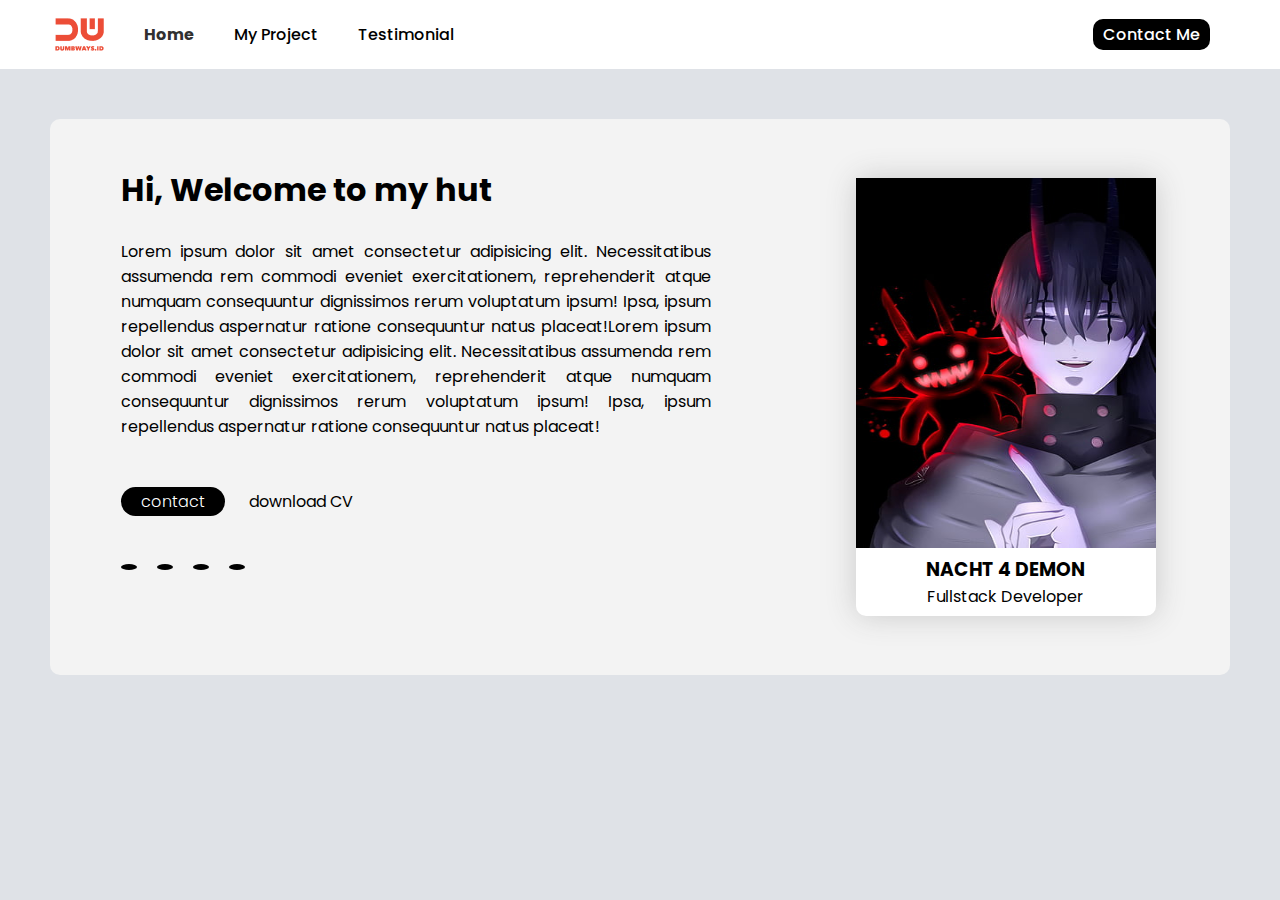
<file: index.html>
<!DOCTYPE html>
<html lang="en">
<head>
    <meta charset="UTF-8">
    <meta http-equiv="X-UA-Compatible" content="IE=edge">
    <meta name="viewport" content="width=device-width, initial-scale=1.0">
    <title>Personal Web</title>
    <link rel="website icon" href="./assets/images/logo.png"/>

    <!-- font awesome-->
    <link rel="stylesheet" href="https://cdnjs.cloudflare.com/ajax/libs/font-awesome/6.3.0/css/all.min.css" integrity="sha512-SzlrxWUlpfuzQ+pcUCosxcglQRNAq/DZjVsC0lE40xsADsfeQoEypE+enwcOiGjk/bSuGGKHEyjSoQ1zVisanQ==" crossorigin="anonymous" referrerpolicy="no-referrer" />

    <!-- font -->
    <link rel="preconnect" href="https://fonts.googleapis.com">
    <link rel="preconnect" href="https://fonts.gstatic.com" crossorigin>
    <link href="https://fonts.googleapis.com/css2?family=Poppins:wght@300;500;700&display=swap" rel="stylesheet">

    <!-- style css -->
    <link rel="stylesheet" href="./assets/css/style.css">


</head>
<body>

    <!-- start navbar -->
    <nav>
        <div class="left-nav">
            <img src="./assets/images/logo.png" alt="">
            <ul>
                <li class="item-collapse"><a href="index.html" class="active">Home</a></li>
                <li class="item-collapse"><a href="addProject.html">My Project</a></li>
                <li class="item-collapse"><a href="testimoni.html">Testimonial</a></li>
            </ul>
        </div>
    
        <div class="right-nav item-collapse" >
            <a href="contact-me.html">Contact Me</a>
        </div>
        <div class="nav-right" id="barsmenu">
            <button onclick="openHamburger()"> <i class="fa-2x fa-solid fa-bars"></i></button>
        </div>
    </nav>

    <div class="hamburger-nav-container" id="hamburger-nav-container">
        <a href="index.html" class="hamburger-active">Home</a>
        <a href="addProject.html">My Project</a>
        <a href="testimoni.html">Testimonial</a>
        <a href="contact-me.html">Contact</a>
      </div>
    <!-- end navbar -->

    <div class="container">
        <div class="card">
            <div class="left-card">
                <h1>Hi, Welcome to my hut</h1>
                <p>Lorem ipsum dolor sit amet consectetur adipisicing elit. Necessitatibus assumenda rem commodi eveniet exercitationem, reprehenderit atque numquam consequuntur dignissimos rerum voluptatum ipsum! Ipsa, ipsum repellendus aspernatur ratione consequuntur natus placeat!Lorem ipsum dolor sit amet consectetur adipisicing elit. Necessitatibus assumenda rem commodi eveniet exercitationem, reprehenderit atque numquam consequuntur dignissimos rerum voluptatum ipsum! Ipsa, ipsum repellendus aspernatur ratione consequuntur natus placeat!</p>
                <div class="cv">
                    <a href="contact-me.html" id="contact">contact</a>
                    <a href="contact-me.html">download CV<i class="fa fa-download"></i>
                    </a>
                </div>
                
                <div class="icon">
                    <a href="https://www.instagram.com/ilhamstyd/">
                        <i class="fa-brands fa-linkedin"></i> 
                    </a>
                    <a href="https://web.facebook.com/">
                        <i class="fa-brands fa-facebook"></i>
                    </a>
                    <a href="https://www.instagram.com/">
                        <i class="fa-brands fa-instagram"></i>
                    </a>
                    <a href="https://www.instagram.com/">
                        <i class="fa-brands fa-twitter"></i>
                    </a>
                </div>
            </div>

            <div class="right-card">
                <img src="./assets/images/HD-wallpaper-black-clover-anime-manga-nacht-thumbnail.jpg" alt="">
                <h3>NACHT 4 DEMON</h3>
                <p>Fullstack Developer</p>
            </div>
        </div>
    </div>
    <script src="./assets/js/navbar.js"></script>
    <script src="./assets/js/OOP/1-class.js"></script>
</body>
</html>
</file>
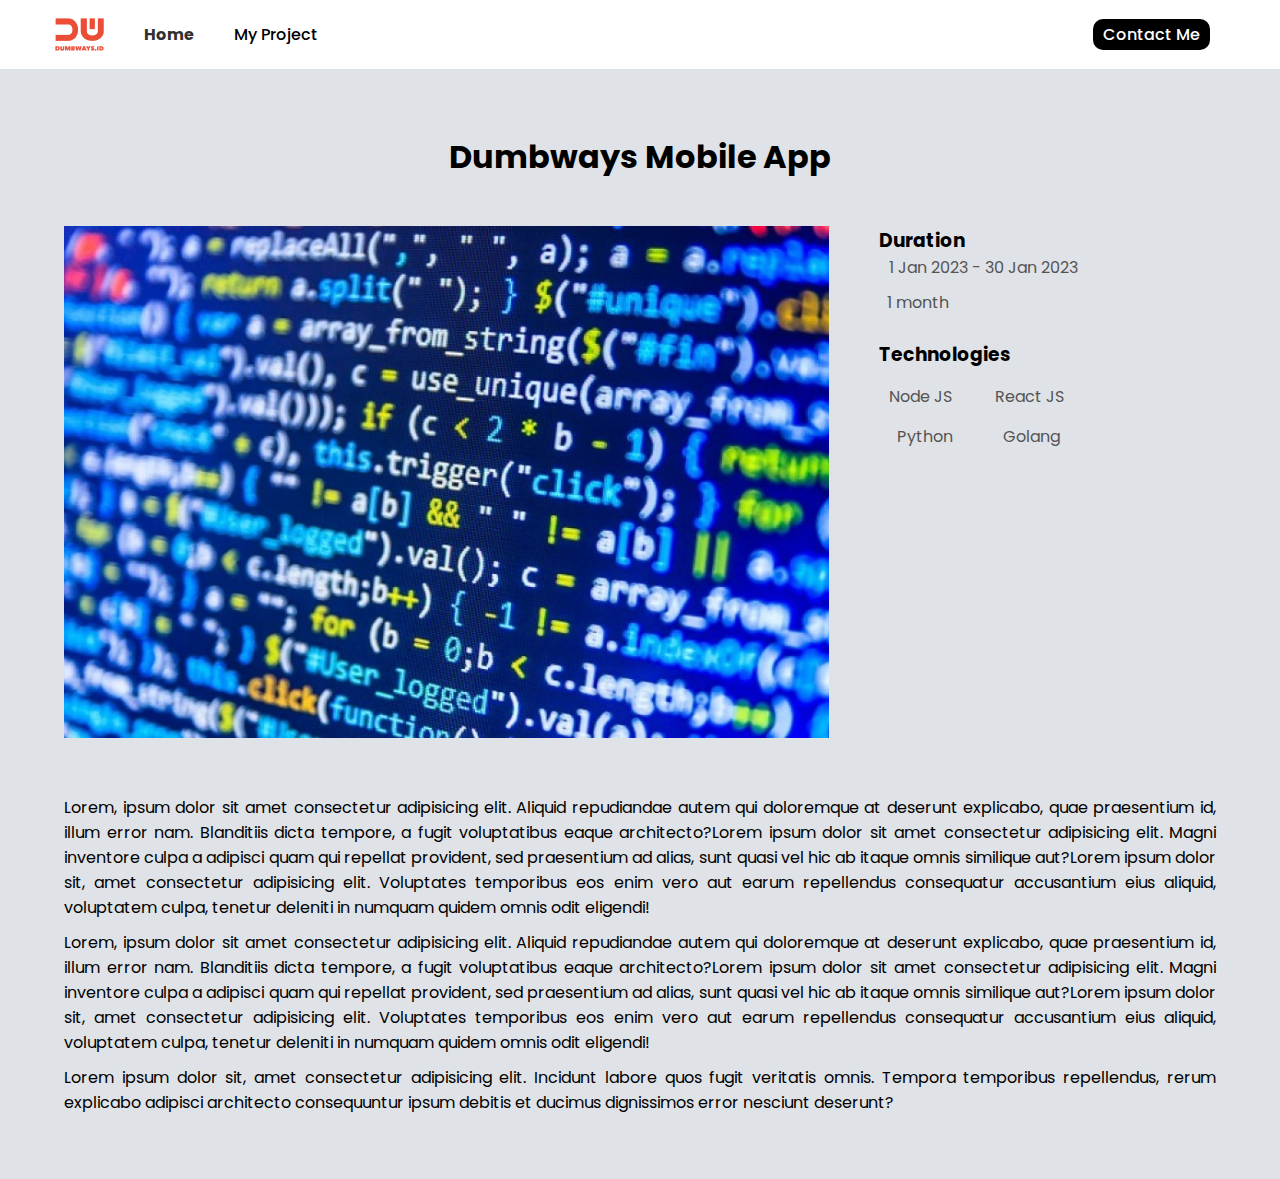
<file: add-project-detail.html>
<!DOCTYPE html>
<html lang="en">
<head>
    <meta charset="UTF-8">
    <meta http-equiv="X-UA-Compatible" content="IE=edge">
    <meta name="viewport" content="width=device-width, initial-scale=1.0">
    <title>Personal Web</title>
    <link rel="website icon" href="./assets/images/logo.png"/>

    <!-- font awesome-->
    <link rel="stylesheet" href="https://cdnjs.cloudflare.com/ajax/libs/font-awesome/6.3.0/css/all.min.css" integrity="sha512-SzlrxWUlpfuzQ+pcUCosxcglQRNAq/DZjVsC0lE40xsADsfeQoEypE+enwcOiGjk/bSuGGKHEyjSoQ1zVisanQ==" crossorigin="anonymous" referrerpolicy="no-referrer" />

    <!-- font -->
    <link rel="preconnect" href="https://fonts.googleapis.com">
    <link rel="preconnect" href="https://fonts.gstatic.com" crossorigin>
    <link href="https://fonts.googleapis.com/css2?family=Poppins:wght@300;500;700&display=swap" rel="stylesheet">

    <!-- style css -->
    <link rel="stylesheet" href="./assets/css/add-project-detail.css">
    <link rel="stylesheet" href="./assets/css/style.css">


</head>
<body>

    <!-- start navbar -->
    <nav>
        <div class="left-nav">
            <img src="./assets/images/logo.png" alt="">
            <ul>
                <li><a href="index.html" class="active">Home</a></li>
                <li><a href="addProject.html">My Project</a></li>
            </ul>
        </div>
    
        <div class="right-nav">
            <a href="contact-me.html">Contact Me</a>
        </div>
    </nav>
    <!-- end navbar -->

<div class="grid-container">
    <div class="header"><h1>Dumbways Mobile App</h1></div>
        <div class="left-item">
            <img src="./assets/images/coding-ilustrasi-_160406100902-246.jpg" alt="">
        </div>     
        <div class="right-item">
            <div>
                <h3>Duration</h3>
                <span class="duration">
                    <i class="fa-solid fa-calculator fa-sm"></i>
                    <p>1 Jan 2023 - 30 Jan 2023</p>
                </span>
                <span class="clock">
                    <i class="fa fa-clock">
                    </i>
                    <p>1 month</p>
                </span>
            </div>

            <div>
                <h3>Technologies</h3>
                    <div class="left-tech">
                        <i class="fa-brands fa-node"></i>
                        </i>
                        <p>Node JS</p>
                        <i class="fa-brands fa-react"></i>
                        <p>React JS</p>
                    </div>
                    <div class="right-tech">
                        <i class="fa-brands fa-python"></i>
                        <p style="padding-left: 8px;">Python</p>
                        <i class="fa-brands fa-golang"></i>
                        <p>Golang</p>
                    </div>
            </div>
        </div>

        <div class="main">
            <p>
            Lorem, ipsum dolor sit amet consectetur adipisicing elit. Aliquid repudiandae autem qui doloremque at deserunt explicabo, quae praesentium id, illum error nam. Blanditiis dicta tempore, a fugit voluptatibus eaque architecto?Lorem ipsum dolor sit amet consectetur adipisicing elit. Magni inventore culpa a adipisci quam qui repellat provident, sed praesentium ad alias, sunt quasi vel hic ab itaque omnis similique aut?Lorem ipsum dolor sit, amet consectetur adipisicing elit. Voluptates temporibus eos enim vero aut earum repellendus consequatur accusantium eius aliquid, voluptatem culpa, tenetur deleniti in numquam quidem omnis odit eligendi!
            </p>
            <p>
                Lorem, ipsum dolor sit amet consectetur adipisicing elit. Aliquid repudiandae autem qui doloremque at deserunt explicabo, quae praesentium id, illum error nam. Blanditiis dicta tempore, a fugit voluptatibus eaque architecto?Lorem ipsum dolor sit amet consectetur adipisicing elit. Magni inventore culpa a adipisci quam qui repellat provident, sed praesentium ad alias, sunt quasi vel hic ab itaque omnis similique aut?Lorem ipsum dolor sit, amet consectetur adipisicing elit. Voluptates temporibus eos enim vero aut earum repellendus consequatur accusantium eius aliquid, voluptatem culpa, tenetur deleniti in numquam quidem omnis odit eligendi!
            </p>
            <p>
                Lorem ipsum dolor sit, amet consectetur adipisicing elit. Incidunt labore quos fugit veritatis omnis. Tempora temporibus repellendus, rerum explicabo adipisci architecto consequuntur ipsum debitis et ducimus dignissimos error nesciunt deserunt?
            </p>
        </div>
  </div>
</body>
</html>
</file>
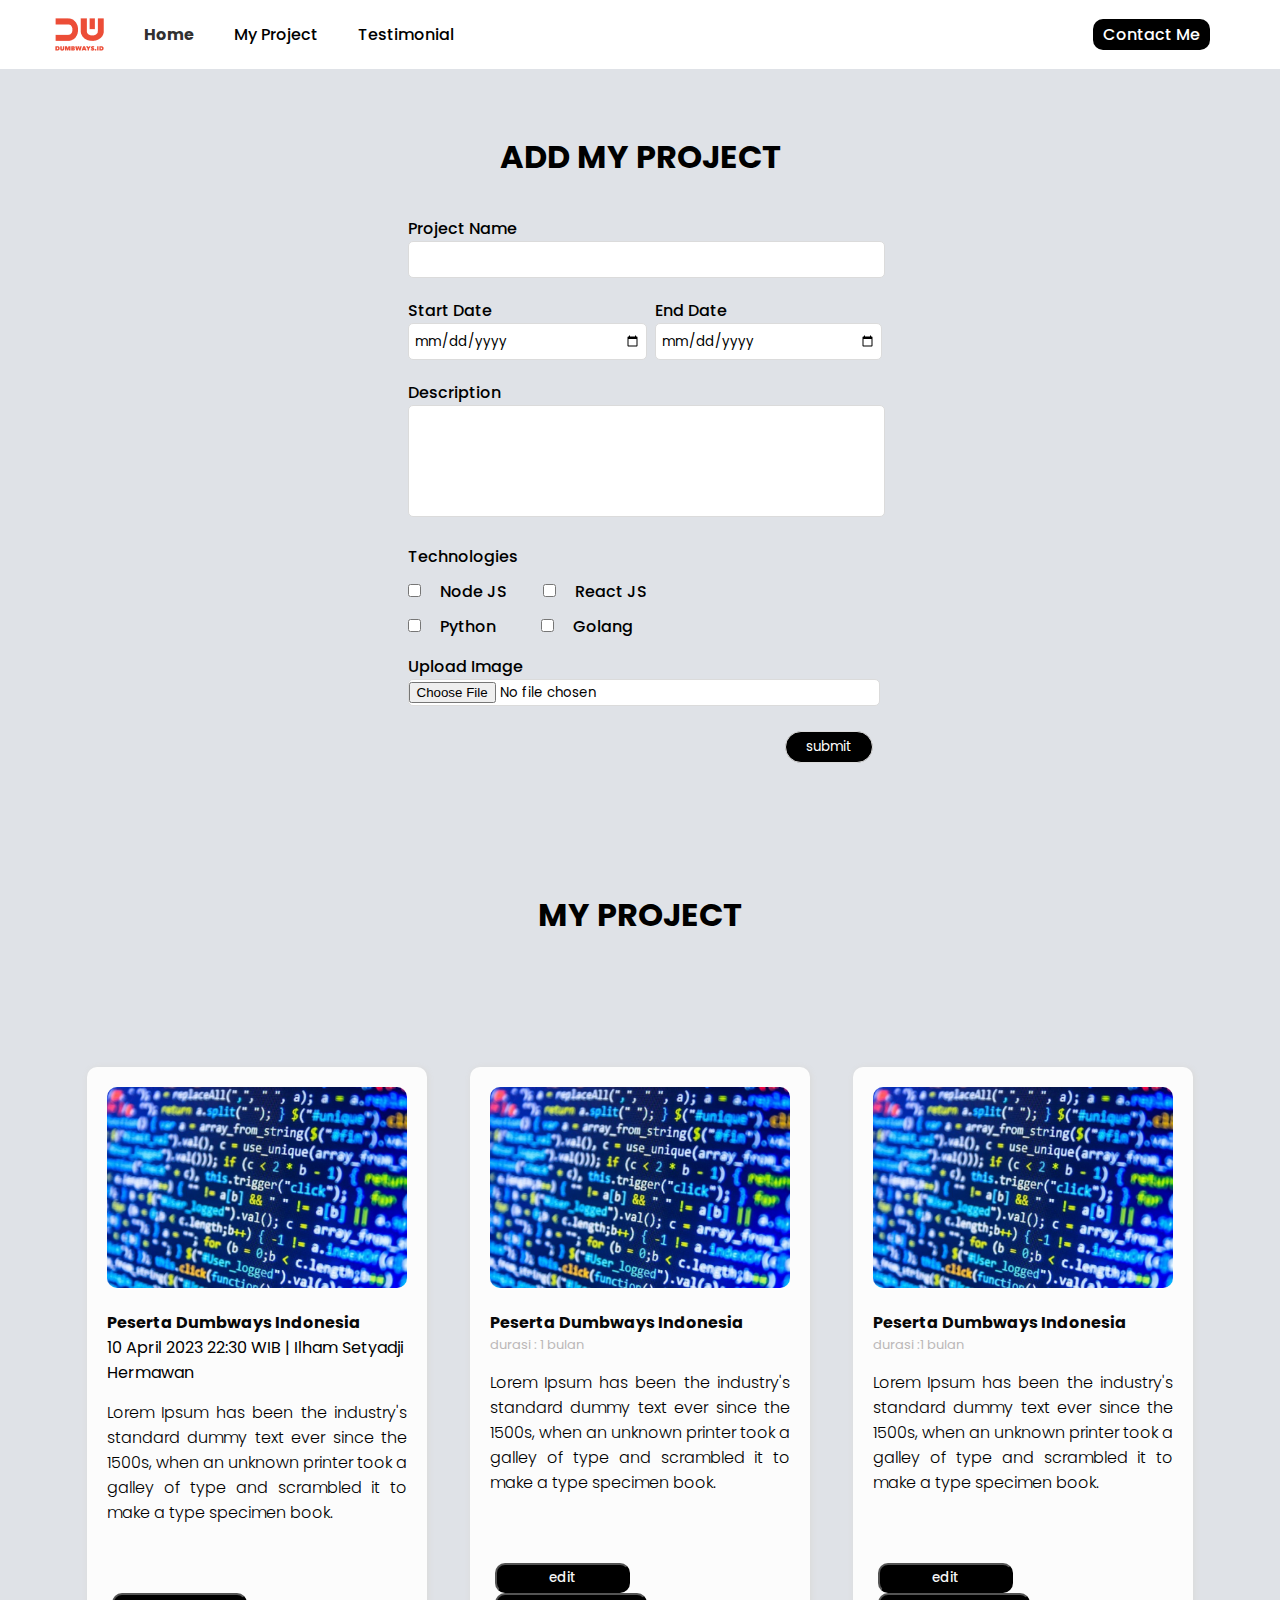
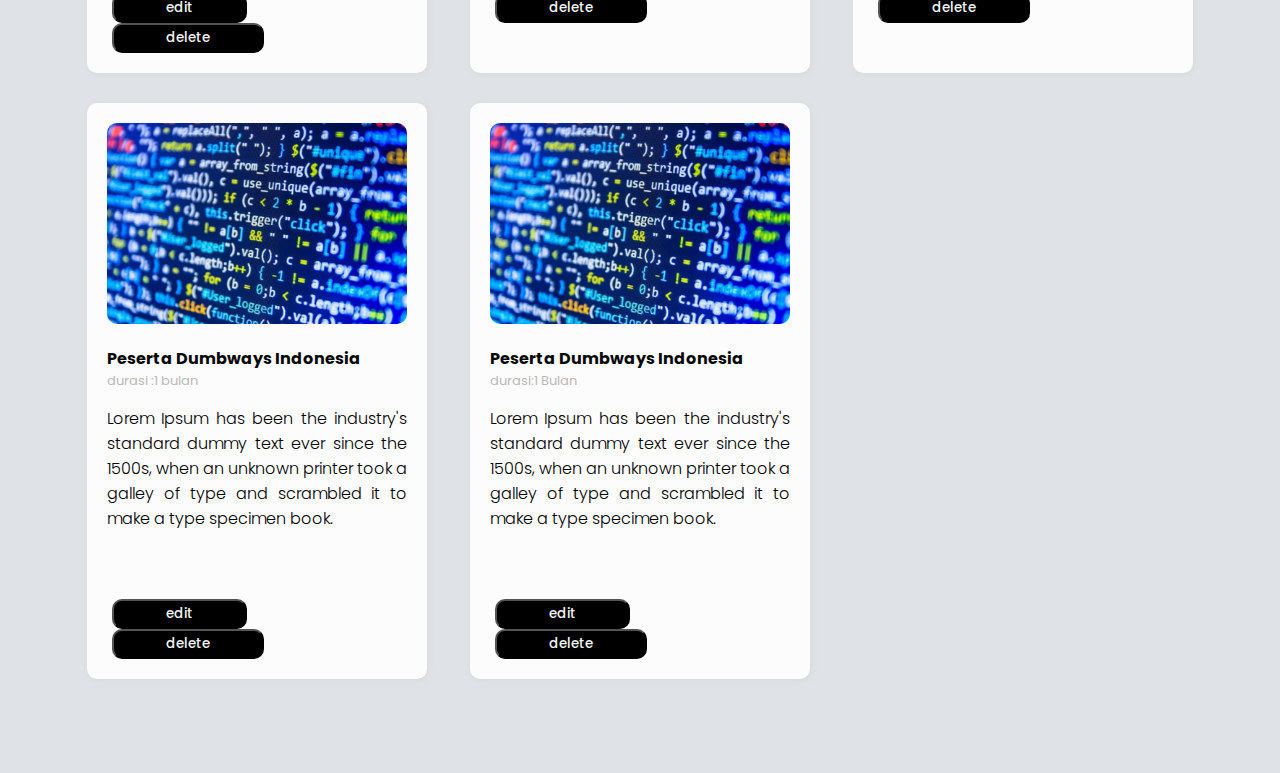
<file: addProject.html>
<!DOCTYPE html>
<html lang="en">
<head>
    <meta charset="UTF-8">
    <meta http-equiv="X-UA-Compatible" content="IE=edge">
    <meta name="viewport" content="width=device-width, initial-scale=1.0">
    <title>Personal Web | Add Project</title>

    <link rel="website icon" href="assets/images/logo.png">

    <!-- font awesome-->
    <link rel="stylesheet" href="https://cdnjs.cloudflare.com/ajax/libs/font-awesome/6.3.0/css/all.min.css" integrity="sha512-SzlrxWUlpfuzQ+pcUCosxcglQRNAq/DZjVsC0lE40xsADsfeQoEypE+enwcOiGjk/bSuGGKHEyjSoQ1zVisanQ==" crossorigin="anonymous" referrerpolicy="no-referrer" />

    <!-- font -->
    <link rel="preconnect" href="https://fonts.googleapis.com">
    <link rel="preconnect" href="https://fonts.gstatic.com" crossorigin>
    <link href="https://fonts.googleapis.com/css2?family=Poppins:wght@300;500;700&display=swap" rel="stylesheet">

    <!-- style css -->
    <link rel="stylesheet" href="assets/css/style.css">
    <link rel="stylesheet" href="assets/css/addProject.css">

</head>
<body>
    
    <!-- start navbar -->
    <nav>
        <div class="left-nav">
            <img src="./assets/images/logo.png" alt="">
            <ul>
                <li class="item-collapse"><a href="index.html" class="active">Home</a></li>
                <li class="item-collapse"><a href="addProject.html">My Project</a></li>
                <li class="item-collapse"><a href="testimoni.html">Testimonial</a></li>
            </ul>
        </div>
    
        <div class="right-nav item-collapse" >
            <a href="contact-me.html">Contact Me</a>
        </div>
        <div class="nav-right" id="barsmenu">
            <button onclick="openHamburger()"> <i class="fa-2x fa-solid fa-bars"></i></button>
        </div>
    </nav>

    <div class="hamburger-nav-container" id="hamburger-nav-container">
        <a href="index.html">Home</a>
        <a href="addProject.html" class="hamburger-active">My Project</a>
        <a href="testimoni.html">Testimonial</a>
        <a href="contact-me.html">Contact</a>
      </div>
    <!-- end navbar -->

    <form onsubmit="getProject(event)">
        <div class="container-addProject">
            <div class="addProject">
                <h1>ADD MY PROJECT</h1>

                <div class="projectName">
                    <label for="projectName">Project Name
                        <input type="text" id="projectName">
                    </label>
                </div>

                <div class="allDate">
                    <div class="startDate">
                        <label for="startDate">Start Date
                            <input type="date" id="startDate">
                        </label>
                    </div>

                    <div class="endDate">
                        <label for="endDate">End Date
                            <input type="date" id="endDate">
                        </label>
                    </div>
                </div>

                <div class="desc">
                    <label for="desc">Description
                        <textarea name="" id="desc" cols="30" rows="10"></textarea>
                    </label>
                </div>

                <div class="technologies">
                    <div>
                        <label for="technologies" id="technologies">Technologies</label>
                    </div>
                    <div class="up-tech">
                        <input type="checkbox" id="tech-one">
                        <label for="tech-one">Node JS
                        </label>
                        <input type="checkbox" id="tech-two">
                        <label for="tech-two">React JS
                        </label>
                    </div>

                    <div class="bottom-tech">
                        <input type="checkbox" id="tech-three">
                        <label for="tech-three">Python
                        </label>
                        <input type="checkbox" id="tech-four">
                        <label for="tech-four">Golang
                        </label>
                    </div>
                </div>

                <div class="upFile">
                    <label for="upload-image">Upload Image
                        <input type="file" id="upload-image" />
                    </label>
                </div>

                <div class="btn">
                    <button>submit</button>
                </div>
            </div>
        </div>
    </form>

    <div class="container-card" id="conten">
            <header><h1>My Project</h1></header>
            <main>
                <div class="card-project">
                    <div class="content">
                        <img src="./assets/images/coding-ilustrasi-_160406100902-246.jpg" alt="image">
                        <a href="add-project-detail.html" target="_blank"><h4>Peserta Dumbways Indonesia</h4></a>
                        <div class="detail-blog-content">
                            10 April 2023 22:30 WIB | Ilham Setyadji Hermawan
                            </div>
                        <div class="text">
                            <p>Lorem Ipsum has been the industry's standard dummy text ever since the 1500s, when an unknown printer took a galley of type and scrambled it to make a type specimen book.</p>
                        </div>
    
                        <!-- technologies -->
                        <div class="tech">
                            <i class="fa-brands fa-golang"></i>
                            <i class="fa-brands fa-node"></i>
                            <i class="fa-brands fa-react"></i>
                        </div>
                        <!-- end-technologies -->
                        
                    </div>
                    
                    <button>edit</button>
                    <button>delete</button>
                </div>

                <div class="card-project">
                    <div class="content">
                        <img src="./assets/images/coding-ilustrasi-_160406100902-246.jpg" alt="image">
                        <a href="add-project-detail.html"><h4>Peserta Dumbways Indonesia</h4></a>
                        <span><p>durasi : 1 bulan</p></span>
                        <div class="text">
                            <p>Lorem Ipsum has been the industry's standard dummy text ever since the 1500s, when an unknown printer took a galley of type and scrambled it to make a type specimen book.</p>
                        </div>
    
                        <!-- technologies -->
                        <div class="tech">
                            <i class="fa-brands fa-node"></i>
                            <i class="fa-brands fa-golang"></i>
                            <i class="fa-brands fa-python"></i>
                        </div>
                        <!-- end-technologies -->
                        
                    </div>
                    
                    <button>edit</button>
                    <button>delete</button>
                </div>

                <div class="card-project">
                    <div class="content">
                        <img src="./assets/images/coding-ilustrasi-_160406100902-246.jpg" alt="image">
                        <a href="add-project-detail.html"><h4>Peserta Dumbways Indonesia</h4></a>
                        <span><p>durasi :1 bulan</p></span>
                        <div class="text">
                            <p>Lorem Ipsum has been the industry's standard dummy text ever since the 1500s, when an unknown printer took a galley of type and scrambled it to make a type specimen book.</p>
                        </div>
    
                        <!-- technologies -->
                        <div class="tech">
                            <i class="fa-brands fa-golang"></i>
                            <i class="fa-brands fa-python"></i>
                            <i class="fa-brands fa-react"></i>
                        </div>
                        <!-- end-technologies -->
                        
                    </div>
                    
                    <button>edit</button>
                    <button>delete</button>
                </div>

                <div class="card-project">
                    <div class="content">
                        <img src="./assets/images/coding-ilustrasi-_160406100902-246.jpg" alt="image">
                        <a href="add-project-detail.html"><h4>Peserta Dumbways Indonesia</h4></a>
                        <span><p>durasi :1 bulan</p></span>
                        <div class="text">
                            <p>Lorem Ipsum has been the industry's standard dummy text ever since the 1500s, when an unknown printer took a galley of type and scrambled it to make a type specimen book.</p>
                        </div>
    
                        <!-- technologies -->
                        <div class="tech">
                            <i class="fa-brands fa-golang"></i>
                            <i class="fa-brands fa-react"></i>
                            <i class="fa-brands fa-python"></i>
                        </div>
                        <!-- end-technologies -->
                        
                    </div>
                    
                    <button>edit</button>
                    <button>delete</button>
                </div>

                <div class="card-project">
                    <div class="content">
                        <img src="./assets/images/coding-ilustrasi-_160406100902-246.jpg" alt="image">
                        <a href="add-project-detail.html"><h4>Peserta Dumbways Indonesia</h4></a>
                        <span><p>durasi:1 Bulan</p></span>
                        <div class="text">
                            <p>Lorem Ipsum has been the industry's standard dummy text ever since the 1500s, when an unknown printer took a galley of type and scrambled it to make a type specimen book.</p>
                        </div>
    
                        <!-- technologies -->
                        <div class="tech">
                            <i class="fa-brands fa-python"></i>
                            <i class="fa-brands fa-node"></i>
                            <i class="fa-brands fa-react"></i>
                        </div>
                        <!-- end-technologies -->
                        
                    </div>
                    
                    <button>edit</button>
                    <button>delete</button>
                </div>
                
            </main>

    </div>
    <script src="assets/js/navbar.js"></script>
    <script src="assets/js/script.js"></script>
</body>
</html>
</file>
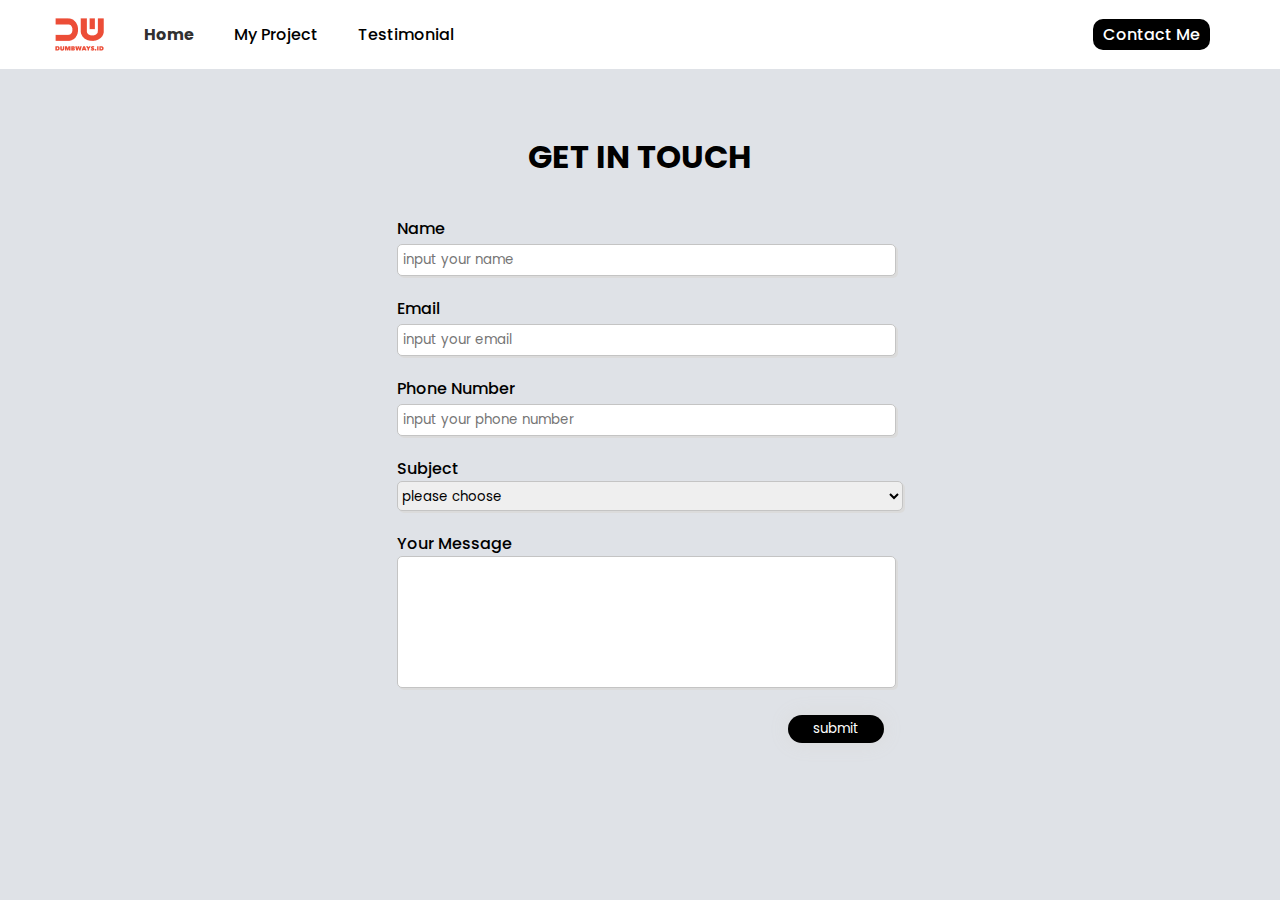
<file: contact-me.html>
<!DOCTYPE html>
<html lang="en">
<head>
    <meta charset="UTF-8">
    <meta http-equiv="X-UA-Compatible" content="IE=edge">
    <meta name="viewport" content="width=device-width, initial-scale=1.0">
    <title>Personal Web | Contact Me</title>

    <!-- web icon -->
    <link rel="website icon" href="./assets/images/logo.png">

    <!-- font awesome-->
    <link rel="stylesheet" href="https://cdnjs.cloudflare.com/ajax/libs/font-awesome/6.3.0/css/all.min.css" integrity="sha512-SzlrxWUlpfuzQ+pcUCosxcglQRNAq/DZjVsC0lE40xsADsfeQoEypE+enwcOiGjk/bSuGGKHEyjSoQ1zVisanQ==" crossorigin="anonymous" referrerpolicy="no-referrer" />

    <!-- font -->
    <link rel="preconnect" href="https://fonts.googleapis.com">
    <link rel="preconnect" href="https://fonts.gstatic.com" crossorigin>
    <link href="https://fonts.googleapis.com/css2?family=Poppins:wght@300;500;700&display=swap" rel="stylesheet">

    <!-- style css -->
    <link rel="stylesheet" href="./assets/css/style.css">
    <link rel="stylesheet" href="./assets/css/contact-me.css">

</head>
<body>

    <!-- start navbar -->
    <nav>
        <div class="left-nav">
            <img src="./assets/images/logo.png" alt="">
            <ul>
                <li class="item-collapse"><a href="index.html" class="active">Home</a></li>
                <li class="item-collapse"><a href="addProject.html">My Project</a></li>
                <li class="item-collapse"><a href="testimoni.html">Testimonial</a></li>
            </ul>
        </div>
    
        <div class="right-nav item-collapse" >
            <a href="contact-me.html">Contact Me</a>
        </div>
        <!-- hamburger menu -->
        <div class="nav-right" id="barsmenu">
            <button onclick="openHamburger()"> <i class="fa-2x fa-solid fa-bars"></i></button>
        </div>
    </nav>

    <div class="hamburger-nav-container" id="hamburger-nav-container">
        <a href="index.html" >Home</a>
        <a href="addProject.html">My Project</a>
        <a href="testimoni.html">Testimonial</a>
        <a href="contact-me.html" class="hamburger-active">Contact</a>
      </div>
    <!-- end navbar -->

    <form>
        <div class="container-form">
            <h1>Get in touch</h1>

            <div class="name">
                <label for="name">Name
                    <input type="text" id="name" placeholder="input your name" value="" required>
                </label>
            </div>
            <div class="email">
                <label for="email">Email
                    <input type="email" id="email" placeholder="input your email" value="" required>
                </label>
            </div>
            <div class="phoneNumber">
                <label for="phone-number">Phone Number
                    <input type="number" id="phone-number" placeholder="input your phone number" value="" required>
                </label>
            </div>
            <div class="subject">
                <label for="subject">Subject
                    <select name="Subject" id="subject">
                        <option value="" hidden>please choose</option>
                        <option value="golang">golang</option>
                        <option value="c++">c++</option>
                        <option value="python">python</option>
                    </select>
                </label>
            </div>
            <div class="message">
                <label for="msg">Your Message
                    <textarea id="msg" cols="30" rows="10"></textarea>
                </label>
            </div>

            <div class="btn">
                <button type="button" onclick="getData()">submit</button>
            </div>
        </div>
    </form>
    <script src="./assets/js/navbar.js"></script>
    <script src="./assets/js/contactMe.js"></script>
</body>
</html>
</file>
<file: assets/css/style.css>
*{
    margin: 0;
    padding: 0;
    font-family: 'Poppins', sans-serif;
}

nav{
    display: flex;
    justify-content: space-between;
    height: 5vh;
    background-color: white;
    padding: 12px 0 12px 55px;
}

.left-nav{
    display: flex;
    align-items: center;
}

.left-nav ul{
    display: flex;
}

.left-nav ul li{
    list-style-type: none;
    padding-left: 40px;
}

.left-nav ul li a{
    text-decoration: none;
    color: #000;
    font-weight: 500;
}

.left-nav ul li a:hover{
    color: #313030;
    font-weight: 700;
}

.left-nav ul li a.active{
    color: #313030;
    font-weight: 700;
}

.hamburger-active{
    color: #313030;
    font-weight: 700;
}

.right-nav{
    display: flex;
    margin-right: 70px;
    align-items: center;
}

.right-nav a{
    text-decoration: none;
    color: #ffff;
    background-color: #000;
    border-radius: 10px;
    padding: 3px 10px;
    font-weight: 500;
    font-size: medium;
}

.right-nav a:hover {
    background-color: #F5F5F5;
    color: #131313;
    border: 1px solid black;
}

body{
    background-color: #dfe2e7;
}
.container{
    margin: 50px;
    border-radius: 10px;
    
}

.card{
    background-color: #f3f3f3;
    display: flex;
    border-radius: 10px;
    box-shadow: 1px grey;
}

.left-card{
    width: 50%;
    margin: 4% 6%;
    text-align: justify;
}

.left-card h1{
    margin-bottom: 25px;
}

.cv{
    margin: 50px 0;
    
}

#contact{
    color: #fff;
    background-color: #000;
    border-radius: 20px;
    padding: 3px 20px;
    font-weight: 300;
    margin-right: 20px;
}

#contact:hover{
    background-color: #F5F5F5;
    color: #131313;
    border: 1px solid #000;
    box-shadow: 0 0 10px #dbdbdb;
    font-weight: 500;
}

.cv a{
    text-decoration: none;
    color: #000;
}

.icon{
    display: flex;
    justify-content:flex-start;
}

.icon a{
    font-size: 20px;
    text-decoration: none;
    color: #fff;
    background-color: #000;
    border-radius: 100%;
    padding: 3px 8px;
    margin-right: 20px;
}

.icon a:hover{
    background-color: #F5F5F5;
    color: #131313;
    border: 1px solid #000;
    box-shadow: 0 0 10px #dbdbdb;
}

.right-card{
    margin: 5% auto;
    background-color: #fff;
    border-radius: 10px;
    box-shadow: 0 0 30px #cacaca;
}

.right-card img{
    width: 300px;
    height: 370px;
}

.right-card h3{
    text-align: center;
}

.right-card p{
    text-align: center;
    padding-bottom: 7px;
}

/* hamburger menu */
#barsmenu {
    display: none;
  }
  
  .hamburger-nav-container {
    font-size: small;
    list-style-type: none;
    display: none;
  }
  
  .hamburger-nav-container a {
    text-decoration: none;
    color: #fff;
    background-color: #9a9a9a;
    display: flex;
    align-items: center;
    justify-content: center;
    padding: 10px;
    border: 1px solid #fff;
  }
  
  .hamburger-nav-container .hamburger-active {
    text-decoration: none;
    color: #fff;
    background-color: rgb(28, 27, 27);
    display: flex;
    align-items: center;
    justify-content: center;
    padding: 10px;
    border: 1px solid #fff;
  }
  
  /* responsive */
  @media only screen and (max-width: 900px) {
    .left-card {
      font-size: small;
    }
    .right-card{
        font-size: small;
        transition: 0.5s ease-out;
    }
    .right-card img{
        width: 250px;
        height: 350px;
        transition: 0.3s;
    }
}

    @media only screen and (max-width: 765px){
        .right-nav{
            margin-right: 30px;
        }
        .card{
            flex-direction: column;
        }
        .left-card{
            width: auto;
        }
        .left-card h1{
            text-align: center;
        }
        .icon{
            justify-content: center;
        }

    }

    @media only screen and (max-width: 660px){
        #barsmenu{
            display: block;
            cursor: pointer;
            margin-right: 10px;
        }

        .container{
            margin: 20px;
        }
        .left-card h1{
            font-size: large;
        }
        .left-nav ul li{
            display: none;
        }
        .right-nav{
            display: none;
        }
        .left-nav img{
            display: none;
        }
        .nav-right button{
            background-color: transparent;
            border: none;
            cursor: pointer;
        }
    }
</file>
<file: assets/css/add-project-detail.css>
*{
    margin: 0;
    padding: 0;
    font-family: 'Poppins',sans-serif;
}

.grid-container {
  display: grid;
  grid-template-areas:
    'header header header'
    'img img right'
    'main main main';
  gap: 10px;
  background-color: #dfe2e7;
  padding: 5%;
  grid-template-columns: 1fr 1fr 1fr;
  grid-row: auto 1fr auto;
}

.header { 
  grid-area: header;
  margin-bottom: 35px;
}

.header h1{
  text-align: center;
}

.left-item {
  grid-area: img;
}
  
.left-item img{
  width: 100%;
  height: auto;
  object-fit: cover;
}

.right-item { 
  grid-area: right; 
  margin-left: 40px;
}

.duration{
  display: flex;
  align-items: center;
}

.duration i{
  margin-right: 3%;
  font-size: large;
}

.right-item span p{
  color: rgb(84, 84, 84);
}

.clock{
  display: flex; 
  align-items: center; 
  margin-top: 10px;
  margin-bottom: 25px;
}

.clock i{
  margin-right: 2.5%;
}


.left-tech{
  display: flex;
  align-items: center;
  margin-top: 15px;
  margin-bottom: 15px;
}

.left-tech i, .right-tech i{
  font-size: 25px;
  margin-right: 10px;
}

.left-tech p{
  margin-right: 10%;
  color: rgb(84, 84, 84);
}

.right-tech p{
  margin-right: 12%;
  color: rgb(84, 84, 84);
}

.right-tech{
  display: flex;
}

.main { 
  grid-area: main;
  margin-top: 30px;
}

.main p{
  text-align: justify;
  padding-top: 10px;
}
</file>
<file: assets/css/addProject.css>
form{
    background-color: #dfe2e7;
}

.container-addProject{
    display: flex;
    justify-content: center;
    align-items: center;
}

.addProject{
    margin: 5% 0;
    padding: 0 5%;
}

.addProject h1{
    text-align: center;
    margin-bottom: 35px;
}

.addProject label{
    font-weight: 500;
}

.projectName input{
    width: 100%;
    padding: 5px;
    outline: none;
    border-radius: 5px;
    border:1px solid #dbdbdb;
    margin-bottom: 20px;
    height: 25px;
}

.allDate{
    display: flex;
    gap: 20px;
}

.allDate input{
   width: 100%;
   padding: 5px;
   outline: none;
   border-radius: 5px;
   border:1px solid #dbdbdb;
   margin-bottom: 20px;
   height: 25px;
}

.desc textarea{
    width: 100%;
    padding: 5px;
    outline: none;
    border-radius: 5px;
    border:1px solid #dbdbdb;
    margin-bottom: 20px;
    resize: none;
    height: 100px;
}

.up-tech, .bottom-tech{
    margin-top: 10px;
    width: 100%;
}

.bottom-tech{
    margin-bottom: 15px;
}

.up-tech input, .bottom-tech input{
    margin-right: 15px;
}

.up-tech label{
    margin-right: 7%;
}

.bottom-tech label{
    margin-right: 9%;
}

.upFile label{
    margin-top: 20px;
}

.upFile input{
    width: 100%;
    background-color: #fff;
    padding: 2px 5px 2px 0;
    outline: none;
    border-radius: 5px;
    border:1px solid #dbdbdb;
}


.btn button{
    margin-top: 25px;
    float: right;
    border-radius: 35px;
    border:1px solid #dbdbdb;
    background-color: #000;
    color: #fff;
    padding: 5px 20px;
    cursor: pointer;
}

.container-card{
    display: grid;
    width: 100%;
    grid-template-areas: "header header header"
    "main main main" "footer footer footer";
    grid-template-columns: auto auto auto;
}

header,
main,
footer{
    margin: 5%;
}

header{
    grid-area: header;
    text-transform: uppercase;
    margin-bottom: -10pxx;
}

header h1{
    text-align: center;
}

main{
    grid-area: main;
    display: grid;
    justify-content: space-evenly;
    grid-template-columns: auto auto auto;
    grid-template-rows: auto auto auto;
    row-gap: 30px;
}

footer{
    grid-area: footer;
    display: none;
}

.card-project{
    margin: 0 20px;
    width: 300px;
    min-height: 400px;
    border-radius: 10px;
    background-color:#fcfcfc;
    padding: 20px;
    box-shadow: 1px 1px 5px 1px #dbdbdb;
}

.content img{
    max-width: 300px;
    min-height: 200px;
    border-radius: 10px;
    margin-bottom: 15px;
}

.content a{
    text-decoration: none;
    list-style-type: none;
}

.content h4{
    color: #080808;
}

.content a h4:hover{
    color: #2b397c;
}

.content span{
    font-size:small;
    color: #bbb8b8;
}

.content .text {
    margin-top: 15px;
    margin-bottom: 20px;
}

.content .text p{
    text-align: justify;
    font-weight: 300;
}

.content .tech i{
    margin-right: 15px;
    margin-bottom: 20px;
    font-size: xx-large;
}

.card-project button{
    color: #f5f5f5;
    background-color: #000;
    border-radius: 10px;
    width: auto;
    font-weight: 500;
    margin-left: 5px;
    padding: 3px 52px;
    cursor: pointer;
}

@media only screen and (max-width: 765px){
    .container-card{
        grid-template-areas: "header"
        "main"
        "footer";
        grid-template-columns: 2fr;
    }

    .container-card main{
        grid-template-areas: "header"
        "main"
        "footer";
        grid-template-columns: auto;
    }

}
</file>
<file: assets/css/contact-me.css>
form{
    background-color: #dfe2e7;
    display: flex;
    justify-content: center;
    align-items: center;
    font-family: 'Poppins', sans-serif;
}

.container-form{
    margin: 5% 0;
}

.container-form h1{
    text-align: center;
    text-transform: uppercase;
    margin-bottom: 35px;
}

.container-form label{
    font-weight: 500;
}

.container-form input{
    margin-top: 3px;
    margin-bottom: 20px;
    width: 100%;
    padding: 5px;
    border-radius: 5px;
    border: 1px solid #c4c4c4;
    outline: none;
    box-shadow: 2px 2px #dbdbdb;
}

.subject select{
    width: 104%;
    margin-bottom: 20px;
    border-radius: 5px;
    border: 1px solid #c4c4c4;
    height: 30px;
    outline: none;
    box-shadow: 2px 2px #dbdbdb;
}

.message textarea{
    width: 100%;
    resize: none;
    outline: none;
    margin-bottom: 20px;
    border-radius: 5px;
    border: 1px solid #c4c4c4;
    height: 120px;
    padding: 5px;
    box-shadow: 2px 2px #dbdbdb;
}

.btn button{
    border: none;
    background-color: #000;
    color: #fff;
    border-radius: 50px;
    box-shadow: 0 0 20px #dbdbdb;
    padding: 4px 25px;
    float:right;
    cursor: pointer;
}

.btn button:hover{
    border: 1px solid black;
    background-color: white;
    color: black;
}
</file>
